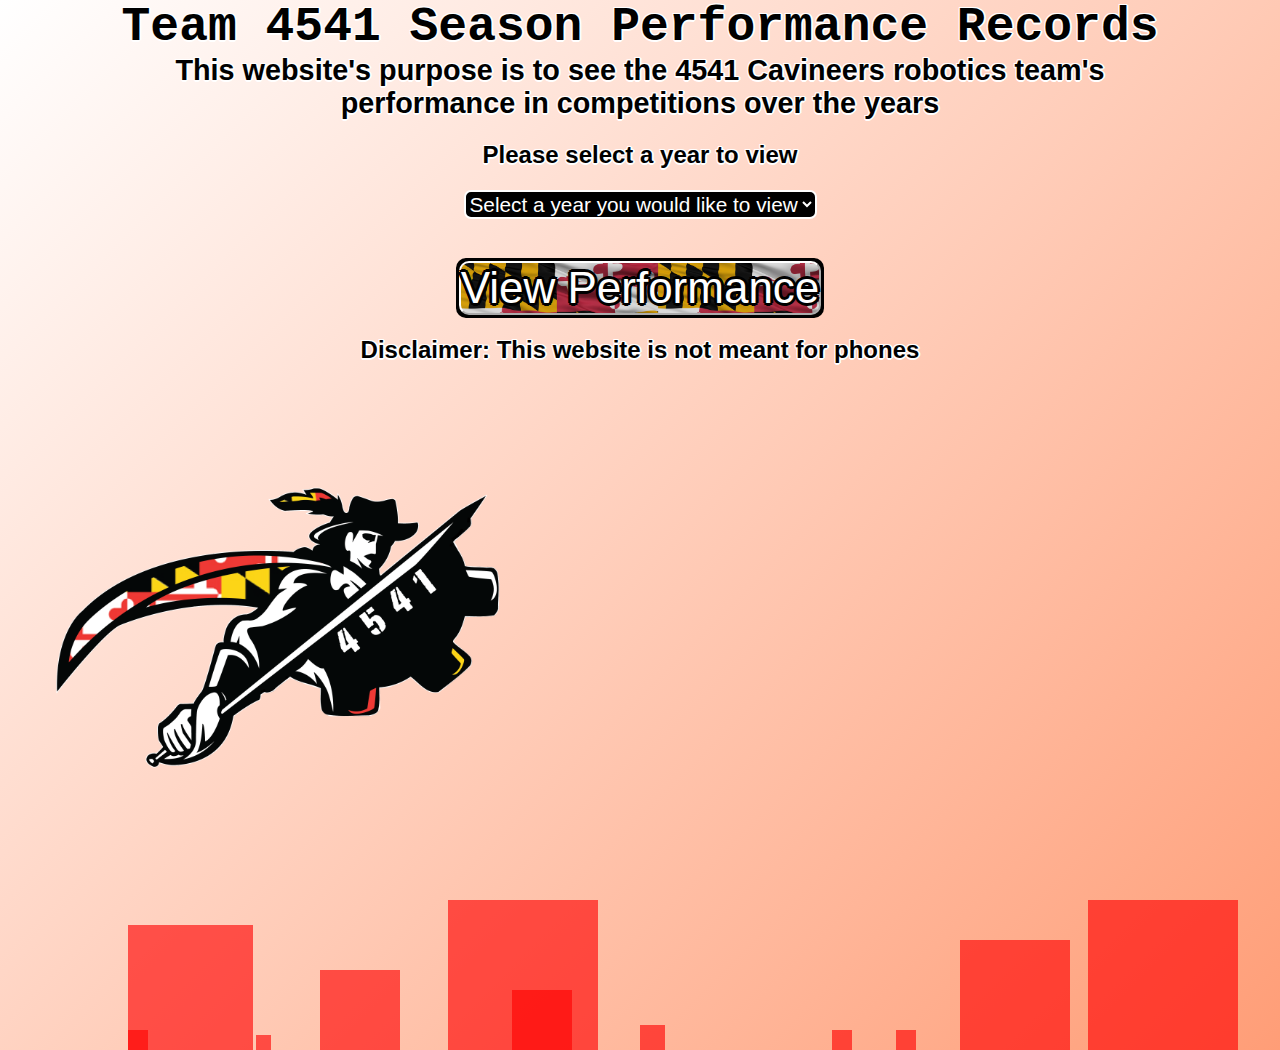
<file: index.html>
<!DOCTYPE html>
<html lang="en">

<head>
    <meta charset="UTF-8">
    <meta name="viewport" content="width=device-width, initial-scale=1.0">
    <meta http-equiv="X-UA-Compatible" content="ie=edge">
    <link rel="stylesheet" href="Css/index.css">
    <title>Team 4541 Seasons Performance</title>
</head>

<body class="bodyalign">

    <h1 id="hometitle" class="hometitle">Team 4541 Season Performance Records</h1>
    <h3 id="homedescription" class="homedescription">This website's purpose is to see the 4541 Cavineers robotics team's performance in competitions over the years</h3>
    <br>
    <h4 id="homeinstruction" class="homeinstruction">Please select a year to view</h4>
    <br>
    <select id="year">
        <option value="" data-placeholder="true">Select a year you would like to view</option>        
        <option value="2023">2023 Season</option>        
        <option value="2022">2022 Season</option>        
        <option value="2021">2021 Season</option>   
        <option value="2020">2020 Season</option>        
        <option value="2019">2019 Season</option>        
        <option value="2018">2018 Season</option>        
        <option value="2017">2017 Season</option>        
        <option value="2016">2016 Season</option>
        <option value="2015">2015 Season</option>        
        <option value="2014">2014 Season</option>
        <option value="2013">2013 Season</option>
    </select>
    <br>
    <br>
    <br>
    <script>
        function change_page() {
            let type = document.getElementById('year').value;

            const years = ["2023", "2022", "2021", "2020", "2019", "2018", "2017", "2016", "2015", "2014", "2013"];
            if (years.includes(type))
                window.location.href = `season_${type}.html`;
            else
                alert("No year chosen");
        }
    </script>
    <button id="leaveHome" class="leave " onclick="change_page()">View Performance</button>
    <br>
    <br>
    <h4 id="homeinstruction" class="homeinstruction">Disclaimer: This website is not meant for phones</h4>
    <br>
    <img src="Css/Res/CavineersBg.png" width="600" style="float:left">



    </div>
    <div class=" area ">
        <ul class="circles ">
            <li></li>
            <li></li>
            <li></li>
            <li></li>
            <li></li>
            <li></li>
            <li></li>
            <li></li>
            <li></li>
            <li></li>
            <li></li>
        </ul>
    </div>

</body>

</html>
</file>
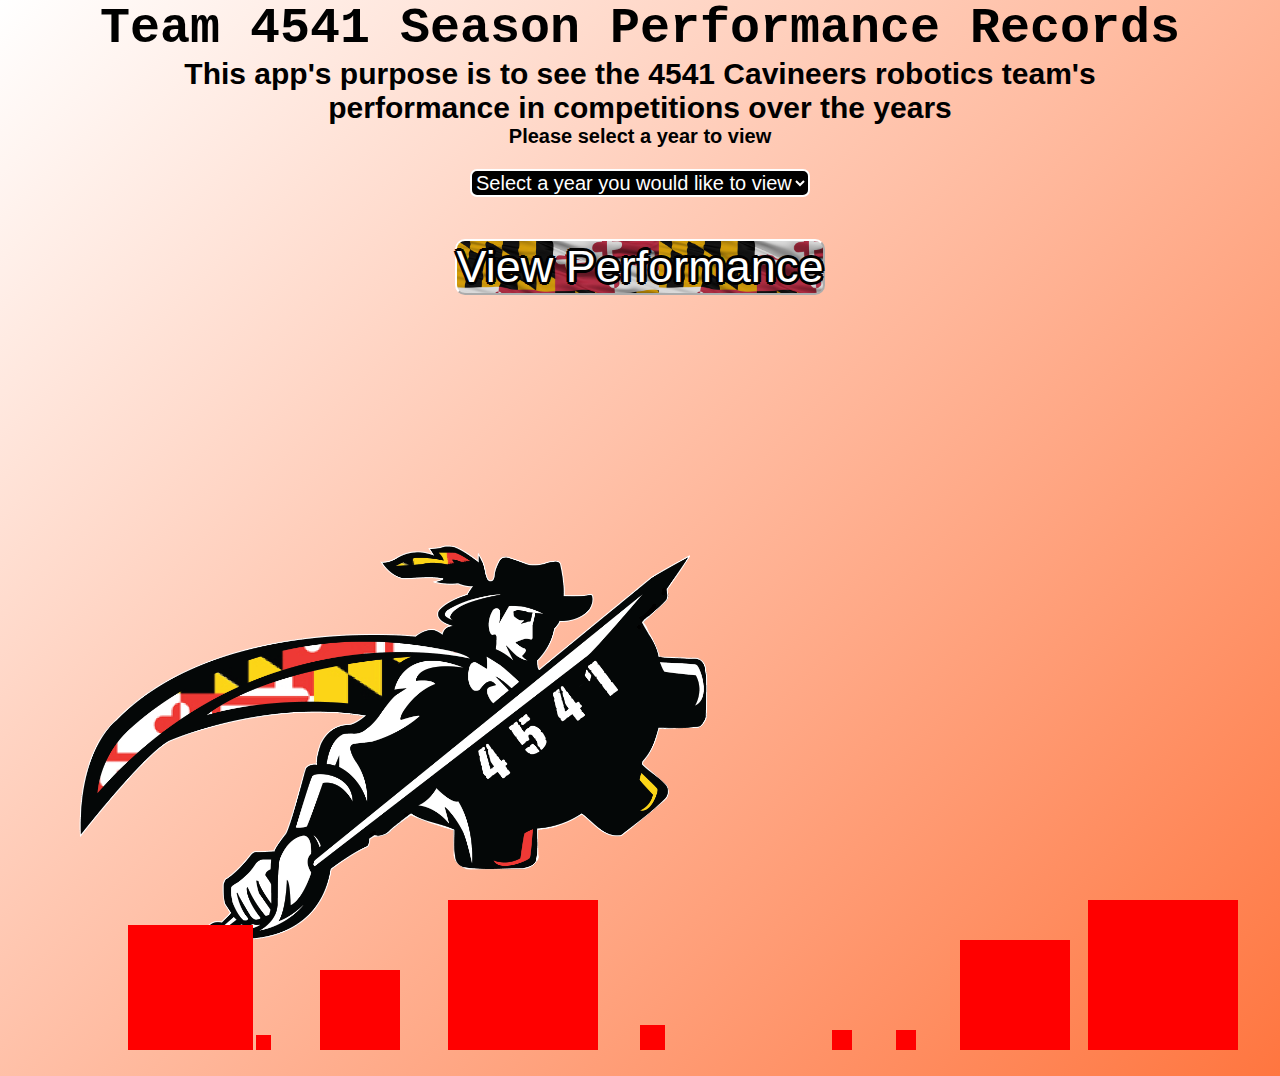
<file: home.html>
<!DOCTYPE html>
<html lang="en">

<head>
    <meta charset="UTF-8">
    <meta name="viewport" content="width=device-width, initial-scale=1.0">
    <meta http-equiv="X-UA-Compatible" content="ie=edge">
    <link rel="stylesheet" href="Css/home.css">
    <title>Team 4541 Seasons Performance</title>
</head>

<body class="bodyalign">

    <h1 id="hometitle" class="hometitle">Team 4541 Season Performance Records</h1>
    <h3 id="homedescription" class="homedescription">This app's purpose is to see the 4541 Cavineers robotics team's performance in competitions over the years</h3>
    <h4 id="homeinstruction" class="homeinstruction">Please select a year to view</h4>
    <br>
    <select id="year">
        <option value="" data-placeholder="true">Select a year you would like to view</option>        
        <option value="2023">2023 Season</option>        
        <option value="2022">2022 Season</option>        
        <option value="2021">2021 Season</option>   
        <option value="2020">2020 Season</option>        
        <option value="2019">2019 Season</option>        
        <option value="2018">2018 Season</option>        
        <option value="2017">2017 Season</option>        
        <option value="2016">2016 Season</option>
        <option value="2015">2015 Season</option>        
        <option value="2014">2014 Season</option>
        <option value="2013">2013 Season</option>
    </select>
    <br>
    <br>
    <br>
    <script>
        function change_page() {
            let type = document.getElementById('year').value;

            if (type == '2023') {
                window.location.href = "season_2023.html";
            } else if (type == '2022') {
                window.location.href = "season_2022.html";
            } else if (type == '2021') {
                window.location.href = "season_2021.html";
            } else if (type == '2020') {
                window.location.href = "season_2020.html";
            } else if (type == '2019') {
                window.location.href = "season_2019.html";
            } else if (type == '2018') {
                window.location.href = "season_2018.html";
            } else if (type == '2017') {
                window.location.href = "season_2017.html";
            } else if (type == '2016') {
                window.location.href = "season_2016.html";
            } else if (type == '2015') {
                window.location.href = "season_2015.html";
            } else if (type == '2014') {
                window.location.href = "season_2014.html";
            } else if (type == '2013') {
                window.location.href = "season_2013.html";
            } else {
                alert('No year chosen');
            }
        }
    </script>
    <button id="leaveHome" class="leave " onclick="change_page()">View Performance</button>
    <br>
    <br>
    <br>
    <br>
    <br>
    <br>
    <img src="Css/Res/CavineersBg.png" width="850" style="float:left">



    </div>
    <div class="area ">
        <ul class="circles ">
            <li></li>
            <li></li>
            <li></li>
            <li></li>
            <li></li>
            <li></li>
            <li></li>
            <li></li>
            <li></li>
            <li></li>
            <li></li>
        </ul>
    </div>

</body>

</html>
</file>
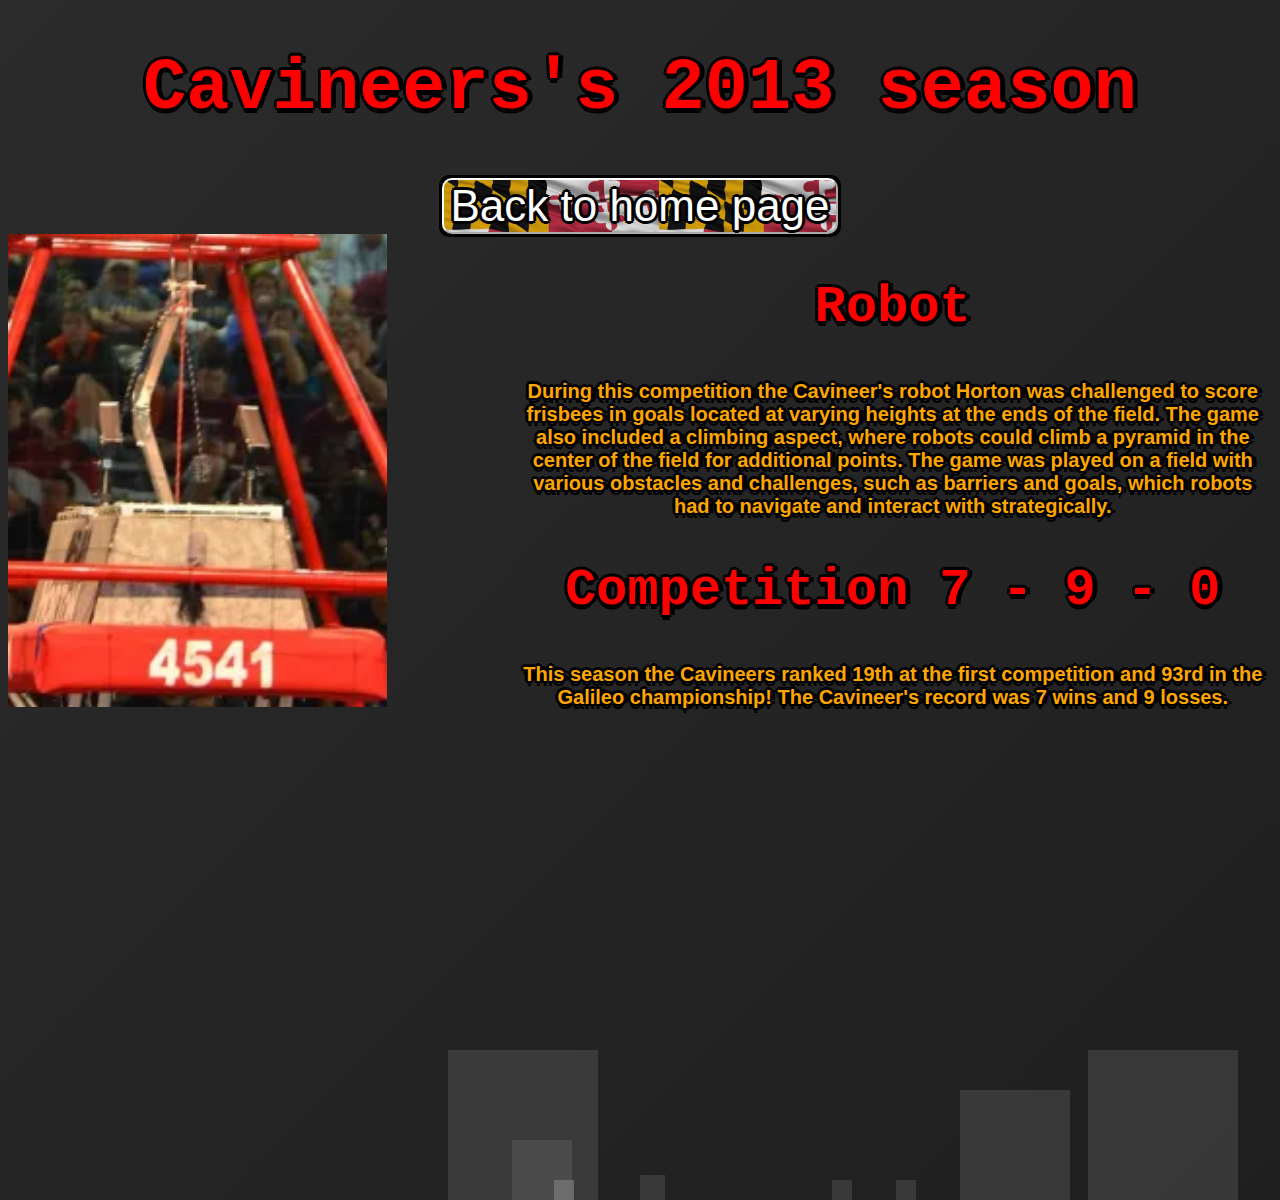
<file: season_2013.html>
<!DOCTYPE html>
<html lang="en">

<head>
    <meta charset="UTF-8">
    <meta name="viewport" content="width=device-width, initial-scale=1.0">
    <meta http-equiv="X-UA-Compatible" content="ie=edge">
    <link rel="stylesheet" href="Css/seasonpages.css">
    <title>Cavineer's 2013 season</title>
</head>

<body class="bodyalign">

    <h1 id="seasontitle" class="title">Cavineers's 2013 season</h1>
    <button id="backHome " class="leave " onclick="back_home() ">Back to home page</button>
    <br> <img src="Css/Res/Horton_2013.png" width="30%" style="float:left">
    <h2 class="robottext">Robot</h2>
    <h3 class="robotdescription">During this competition the Cavineer's robot Horton was challenged to score frisbees in goals located at varying heights at the ends of the field. The game also included a climbing aspect, where robots could climb a pyramid in the center of the field
        for additional points. The game was played on a field with various obstacles and challenges, such as barriers and goals, which robots had to navigate and interact with strategically.
    </h3>
    <h2 class="competitiontext"> Competition 7 - 9 - 0</h2>
    <h3 class="competitiondescription">This season the Cavineers ranked 19th at the first competition and 93rd in the Galileo championship! The Cavineer's record was 7 wins and 9 losses.
        <script>
            function back_home() {
                window.location.href = "index.html";
            }
        </script>
        </div>
        <div class="area ">
            <ul class="circles ">
                <li></li>
                <li></li>
                <li></li>
                <li></li>
                <li></li>
                <li></li>
                <li></li>
                <li></li>
                <li></li>
                <li></li>
                <li></li>
            </ul>
        </div>
</body>

</html>
</file>
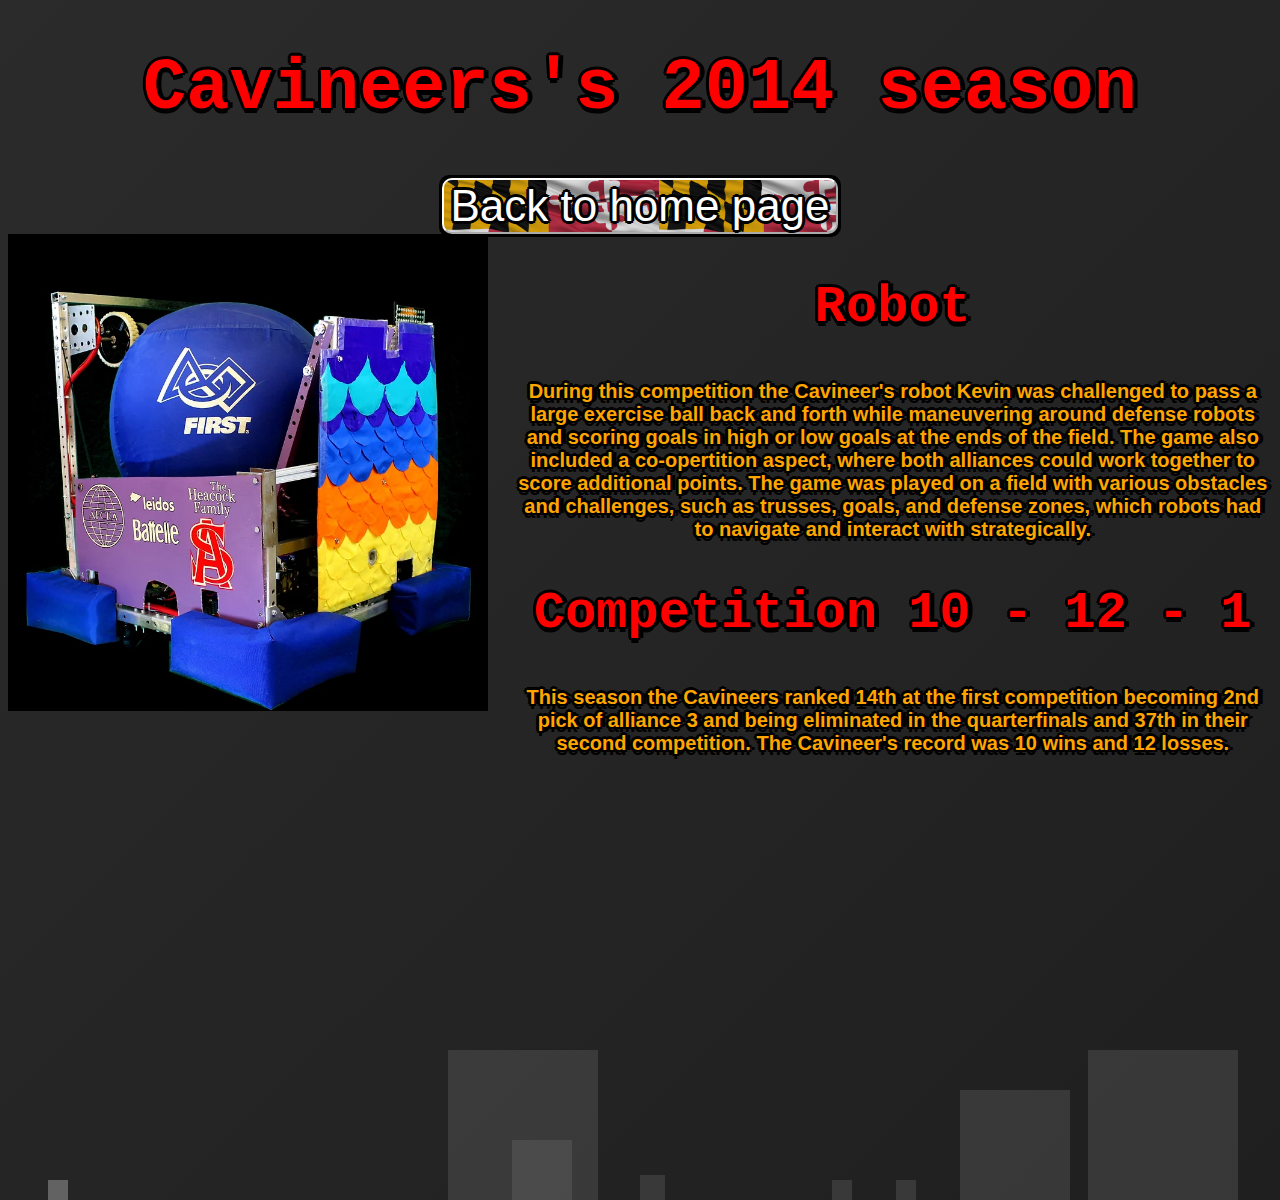
<file: season_2014.html>
<!DOCTYPE html>
<html lang="en">

<head>
    <meta charset="UTF-8">
    <meta name="viewport" content="width=device-width, initial-scale=1.0">
    <meta http-equiv="X-UA-Compatible" content="ie=edge">
    <link rel="stylesheet" href="Css/seasonpages.css">
    <title>Cavineer's 2014 season</title>
</head>

<body class="bodyalign">

    <h1 id="seasontitle" class="title">Cavineers's 2014 season</h1>
    <button id="backHome " class="leave " onclick="back_home() ">Back to home page</button>
    <br> <img src="Css/Res/Kevin_2014.png" width="38%" style="float:left">
    <h2 class="robottext">Robot</h2>
    <h3 class="robotdescription">During this competition the Cavineer's robot Kevin was challenged to pass a large exercise ball back and forth while maneuvering around defense robots and scoring goals in high or low goals at the ends of the field. The game also included a co-opertition
        aspect, where both alliances could work together to score additional points. The game was played on a field with various obstacles and challenges, such as trusses, goals, and defense zones, which robots had to navigate and interact with strategically.
    </h3>
    <h2 class="competitiontext"> Competition 10 - 12 - 1</h2>
    <h3 class="competitiondescription">This season the Cavineers ranked 14th at the first competition becoming 2nd pick of alliance 3 and being eliminated in the quarterfinals and 37th in their second competition. The Cavineer's record was 10 wins and 12 losses.
    </h3>
    <script>
        function back_home() {
            window.location.href = "index.html";
        }
    </script>
    </div>
    <div class="area ">
        <ul class="circles ">
            <li></li>
            <li></li>
            <li></li>
            <li></li>
            <li></li>
            <li></li>
            <li></li>
            <li></li>
            <li></li>
            <li></li>
            <li></li>
        </ul>
    </div>
</body>

</html>
</file>
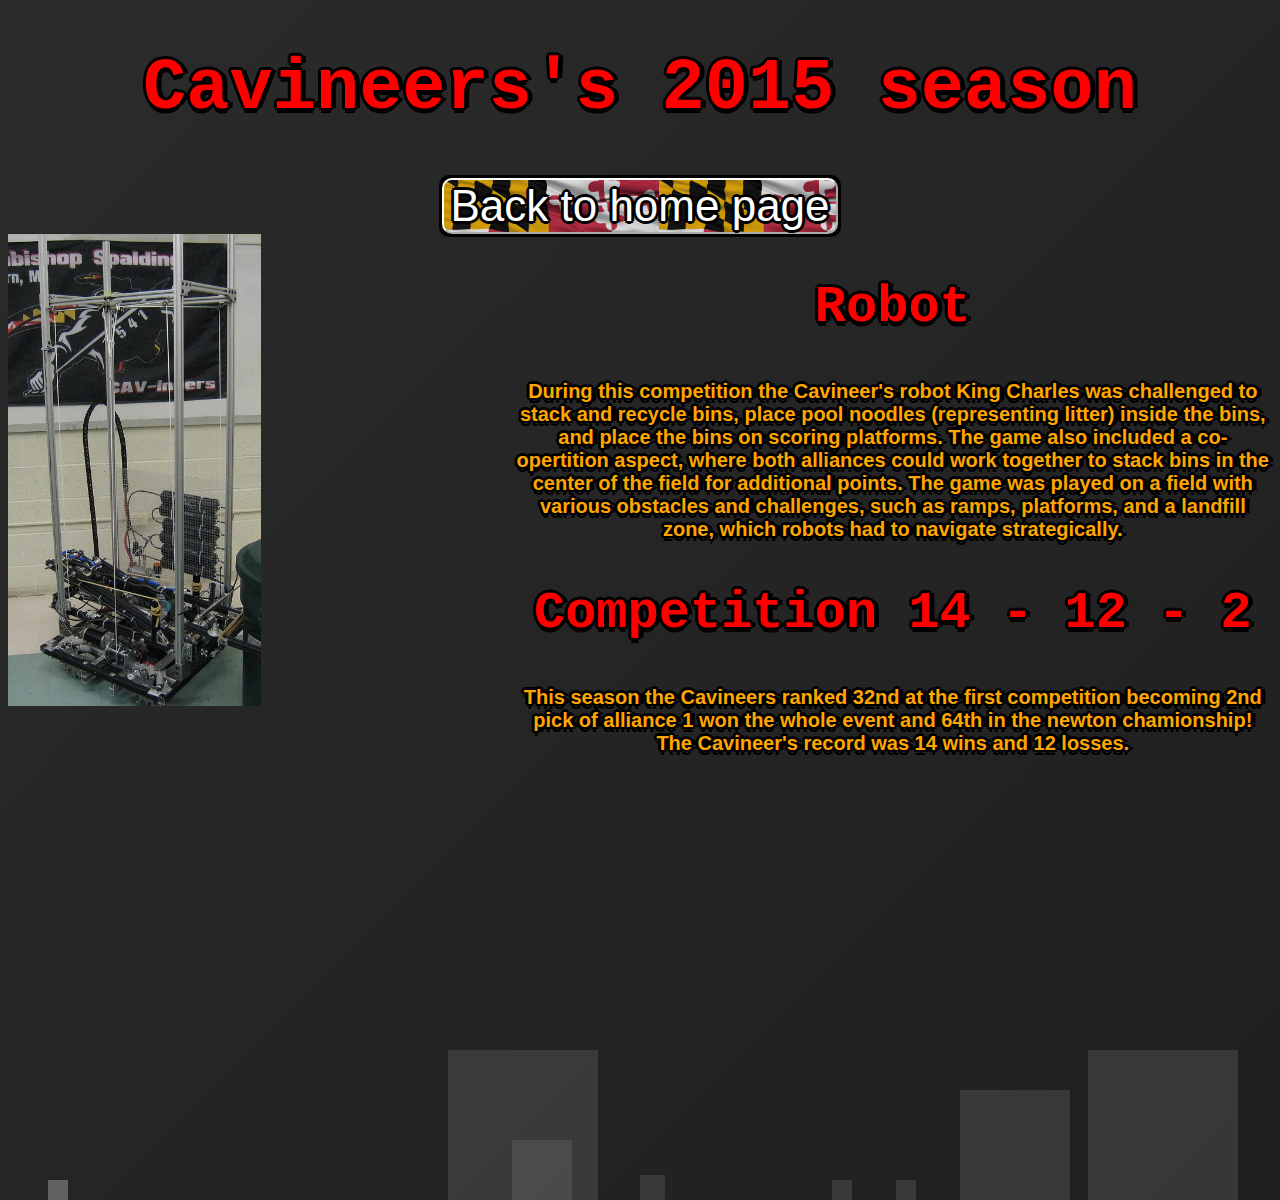
<file: season_2015.html>
<!DOCTYPE html>
<html lang="en">

<head>
    <meta charset="UTF-8">
    <meta name="viewport" content="width=device-width, initial-scale=1.0">
    <meta http-equiv="X-UA-Compatible" content="ie=edge">
    <link rel="stylesheet" href="Css/seasonpages.css">
    <title>Cavineer's 2015 season</title>
</head>

<body class="bodyalign">

    <h1 id="seasontitle" class="title">Cavineers's 2015 season</h1>
    <button id="backHome " class="leave " onclick="back_home() ">Back to home page</button>
    <br> <img src="Css/Res/King_Charles_2015.png" width="20%" style="float:left">
    <h2 class="robottext">Robot</h2>
    <h3 class="robotdescription">During this competition the Cavineer's robot King Charles was challenged to stack and recycle bins, place pool noodles (representing litter) inside the bins, and place the bins on scoring platforms. The game also included a co-opertition aspect, where
        both alliances could work together to stack bins in the center of the field for additional points. The game was played on a field with various obstacles and challenges, such as ramps, platforms, and a landfill zone, which robots had to navigate
        strategically.
    </h3>
    <h2 class="competitiontext"> Competition 14 - 12 - 2</h2>
    <h3 class="competitiondescription">This season the Cavineers ranked 32nd at the first competition becoming 2nd pick of alliance 1 won the whole event and 64th in the newton chamionship! The Cavineer's record was 14 wins and 12 losses.
    </h3>
    <script>
        function back_home() {
            window.location.href = "index.html";
        }
    </script>
    </div>
    <div class="area ">
        <ul class="circles ">
            <li></li>
            <li></li>
            <li></li>
            <li></li>
            <li></li>
            <li></li>
            <li></li>
            <li></li>
            <li></li>
            <li></li>
            <li></li>
        </ul>
    </div>
</body>

</html>
</file>
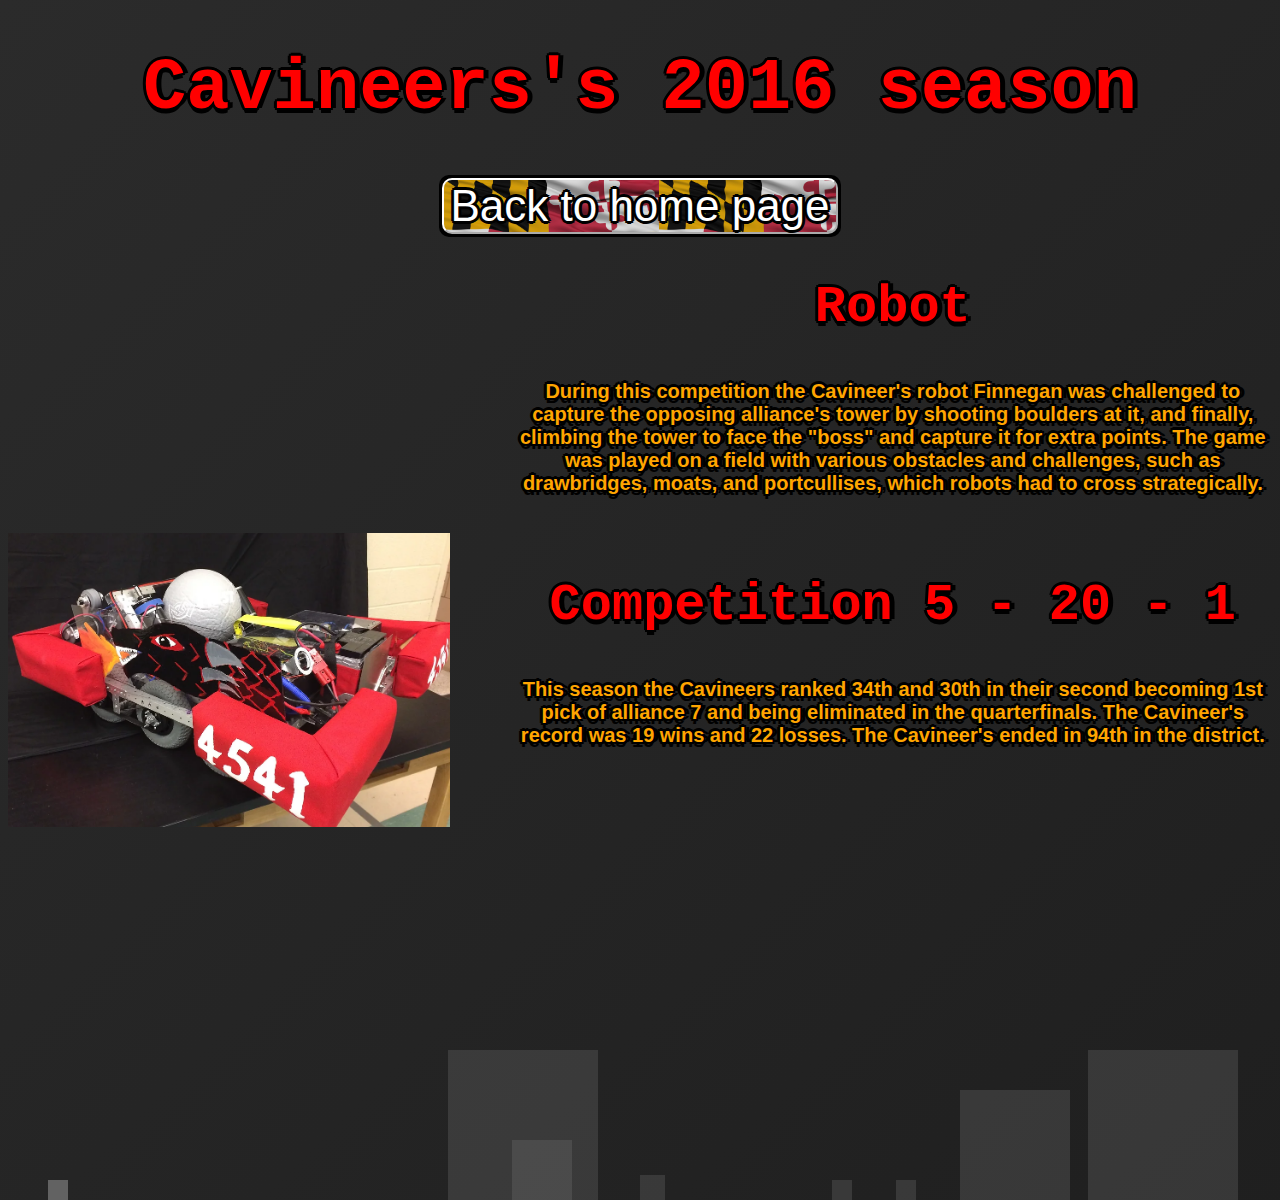
<file: season_2016.html>
<!DOCTYPE html>
<html lang="en">

<head>
    <meta charset="UTF-8">
    <meta name="viewport" content="width=device-width, initial-scale=1.0">
    <meta http-equiv="X-UA-Compatible" content="ie=edge">
    <link rel="stylesheet" href="Css/seasonpages.css">
    <title>Cavineer's 2016 season</title>
</head>

<body class="bodyalign">

    <h1 id="seasontitle" class="title">Cavineers's 2016 season</h1>
    <button id="backHome " class="leave " onclick="back_home() ">Back to home page</button>

    <h2 class="robottext">Robot</h2>
    <h3 class="robotdescription">During this competition the Cavineer's robot Finnegan was challenged to capture the opposing alliance's tower by shooting boulders at it, and finally, climbing the tower to face the "boss" and capture it for extra points. The game was played on a
        field with various obstacles and challenges, such as drawbridges, moats, and portcullises, which robots had to cross strategically.
    </h3>
    <br> <img src="Css/Res/Finnegan_2016.png" width="35%" style="float:left">
    <h2 class="competitiontext"> Competition 5 - 20 - 1</h2>
    <h3 class="competitiondescription">This season the Cavineers ranked 34th and 30th in their second becoming 1st pick of alliance 7 and being eliminated in the quarterfinals. The Cavineer's record was 19 wins and 22 losses. The Cavineer's ended in 94th in the district.
    </h3>
    <script>
        function back_home() {
            window.location.href = "index.html";
        }
    </script>
    </div>
    <div class="area ">
        <ul class="circles ">
            <li></li>
            <li></li>
            <li></li>
            <li></li>
            <li></li>
            <li></li>
            <li></li>
            <li></li>
            <li></li>
            <li></li>
            <li></li>
        </ul>
    </div>
</body>

</html>
</file>
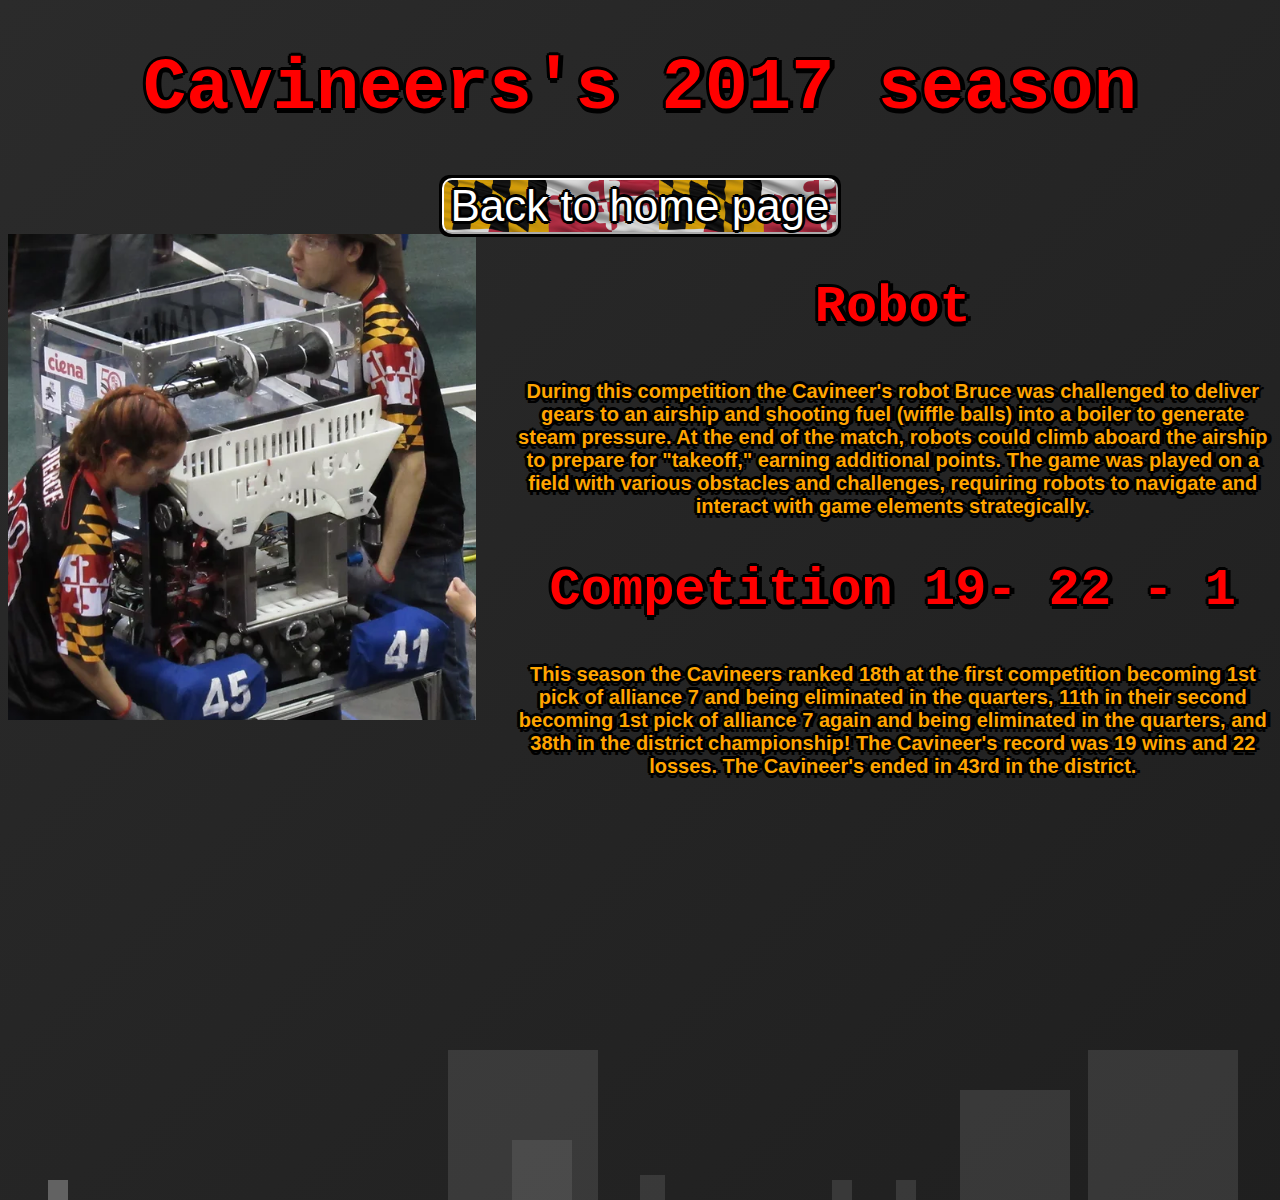
<file: season_2017.html>
<!DOCTYPE html>
<html lang="en">

<head>
    <meta charset="UTF-8">
    <meta name="viewport" content="width=device-width, initial-scale=1.0">
    <meta http-equiv="X-UA-Compatible" content="ie=edge">
    <link rel="stylesheet" href="Css/seasonpages.css">
    <title>Cavineer's 2017 season</title>
</head>

<body class="bodyalign">

    <h1 id="seasontitle" class="title">Cavineers's 2017 season</h1>
    <button id="backHome " class="leave " onclick="back_home() ">Back to home page</button>
    <br> <img src="Css/Res/Bruce_2017.png" width="37%" style="float:left">
    <h2 class="robottext">Robot</h2>
    <h3 class="robotdescription">During this competition the Cavineer's robot Bruce was challenged to deliver gears to an airship and shooting fuel (wiffle balls) into a boiler to generate steam pressure. At the end of the match, robots could climb aboard the airship to prepare for
        "takeoff," earning additional points. The game was played on a field with various obstacles and challenges, requiring robots to navigate and interact with game elements strategically.
    </h3>
    <h2 class="competitiontext"> Competition 19- 22 - 1</h2>
    <h3 class="competitiondescription">This season the Cavineers ranked 18th at the first competition becoming 1st pick of alliance 7 and being eliminated in the quarters, 11th in their second becoming 1st pick of alliance 7 again and being eliminated in the quarters, and 38th in the district
        championship! The Cavineer's record was 19 wins and 22 losses. The Cavineer's ended in 43rd in the district.
    </h3>
    <script>
        function back_home() {
            window.location.href = "index.html";
        }
    </script>
    </div>
    <div class="area ">
        <ul class="circles ">
            <li></li>
            <li></li>
            <li></li>
            <li></li>
            <li></li>
            <li></li>
            <li></li>
            <li></li>
            <li></li>
            <li></li>
            <li></li>
        </ul>
    </div>
</body>

</html>
</file>
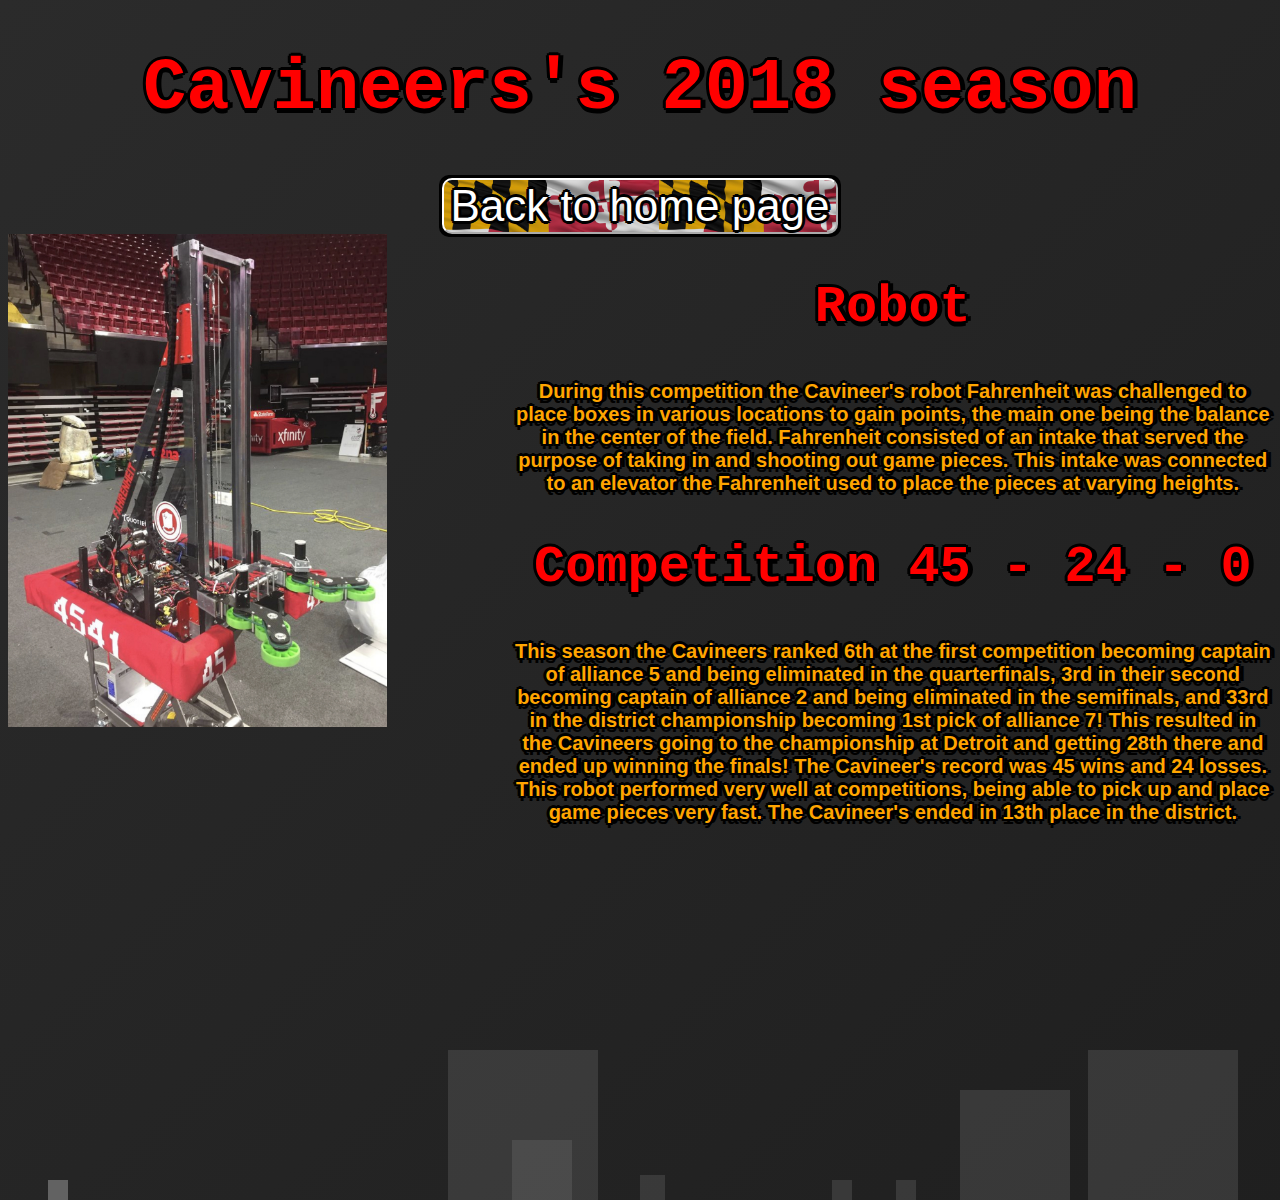
<file: season_2018.html>
<!DOCTYPE html>
<html lang="en">

<head>
    <meta charset="UTF-8">
    <meta name="viewport" content="width=device-width, initial-scale=1.0">
    <meta http-equiv="X-UA-Compatible" content="ie=edge">
    <link rel="stylesheet" href="Css/seasonpages.css">
    <title>Cavineer's 2018 season</title>
</head>

<body class="bodyalign">

    <h1 id="seasontitle" class="title">Cavineers's 2018 season</h1>
    <button id="backHome " class="leave " onclick="back_home() ">Back to home page</button>
    <br> <img src="Css/Res/Fahrenheit_2018.png" width="30%" style="float:left">
    <h2 class="robottext">Robot</h2>
    <h3 class="robotdescription">During this competition the Cavineer's robot Fahrenheit was challenged to place boxes in various locations to gain points, the main one being the balance in the center of the field. Fahrenheit consisted of an intake that served the purpose of taking
        in and shooting out game pieces. This intake was connected to an elevator the Fahrenheit used to place the pieces at varying heights.
    </h3>
    <h2 class="competitiontext"> Competition 45 - 24 - 0</h2>
    <h3 class="competitiondescription">This season the Cavineers ranked 6th at the first competition becoming captain of alliance 5 and being eliminated in the quarterfinals, 3rd in their second becoming captain of alliance 2 and being eliminated in the semifinals, and 33rd in the district
        championship becoming 1st pick of alliance 7! This resulted in the Cavineers going to the championship at Detroit and getting 28th there and ended up winning the finals! The Cavineer's record was 45 wins and 24 losses. This robot performed very
        well at competitions, being able to pick up and place game pieces very fast. The Cavineer's ended in 13th place in the district.
    </h3>
    <script>
        function back_home() {
            window.location.href = "index.html";
        }
    </script>
    </div>
    <div class="area ">
        <ul class="circles ">
            <li></li>
            <li></li>
            <li></li>
            <li></li>
            <li></li>
            <li></li>
            <li></li>
            <li></li>
            <li></li>
            <li></li>
            <li></li>
        </ul>
    </div>
</body>

</html>
</file>
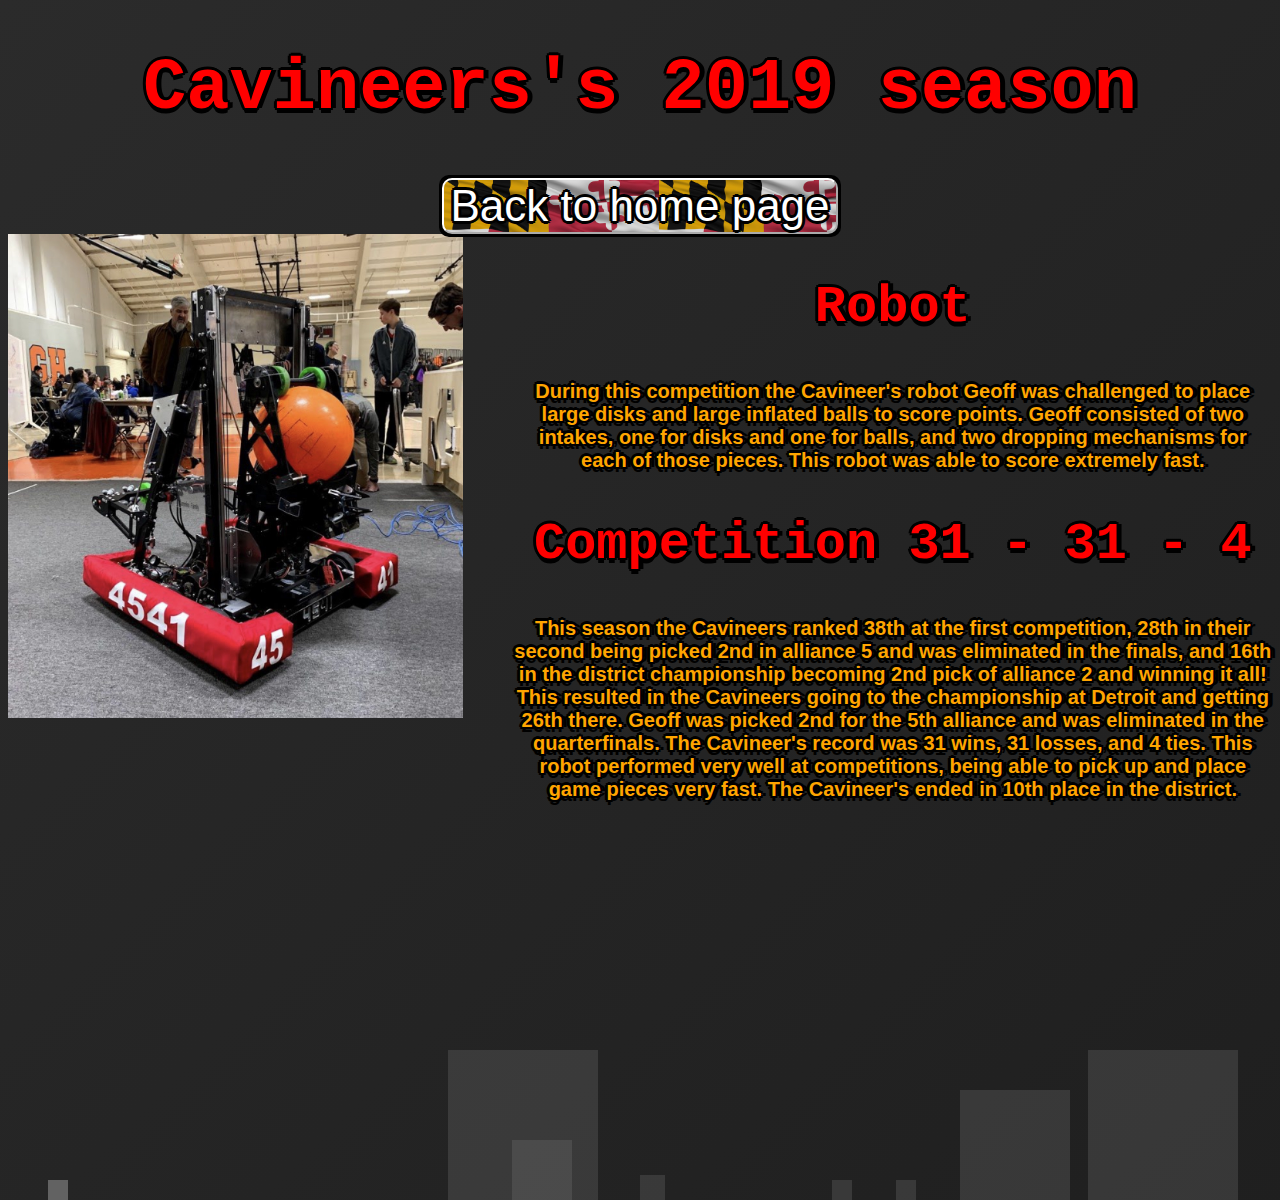
<file: season_2019.html>
<!DOCTYPE html>
<html lang="en">

<head>
    <meta charset="UTF-8">
    <meta name="viewport" content="width=device-width, initial-scale=1.0">
    <meta http-equiv="X-UA-Compatible" content="ie=edge">
    <link rel="stylesheet" href="Css/seasonpages.css">
    <title>Cavineer's 2019 season</title>
</head>

<body class="bodyalign">

    <h1 id="seasontitle" class="title">Cavineers's 2019 season</h1>
    <button id="backHome " class="leave " onclick="back_home() ">Back to home page</button>
    <br> <img src="Css/Res/Geoff_2019.png" width="36%" style="float:left">
    <h2 class="robottext">Robot</h2>
    <h3 class="robotdescription">During this competition the Cavineer's robot Geoff was challenged to place large disks and large inflated balls to score points. Geoff consisted of two intakes, one for disks and one for balls, and two dropping mechanisms for each of those pieces.
        This robot was able to score extremely fast.
    </h3>
    <h2 class="competitiontext"> Competition 31 - 31 - 4</h2>
    <h3 class="competitiondescription">This season the Cavineers ranked 38th at the first competition, 28th in their second being picked 2nd in alliance 5 and was eliminated in the finals, and 16th in the district championship becoming 2nd pick of alliance 2 and winning it all! This resulted
        in the Cavineers going to the championship at Detroit and getting 26th there. Geoff was picked 2nd for the 5th alliance and was eliminated in the quarterfinals. The Cavineer's record was 31 wins, 31 losses, and 4 ties. This robot performed very
        well at competitions, being able to pick up and place game pieces very fast. The Cavineer's ended in 10th place in the district.
    </h3>
    <script>
        function back_home() {
            window.location.href = "index.html";
        }
    </script>
    </div>
    <div class="area ">
        <ul class="circles ">
            <li></li>
            <li></li>
            <li></li>
            <li></li>
            <li></li>
            <li></li>
            <li></li>
            <li></li>
            <li></li>
            <li></li>
            <li></li>
        </ul>
    </div>
</body>

</html>
</file>
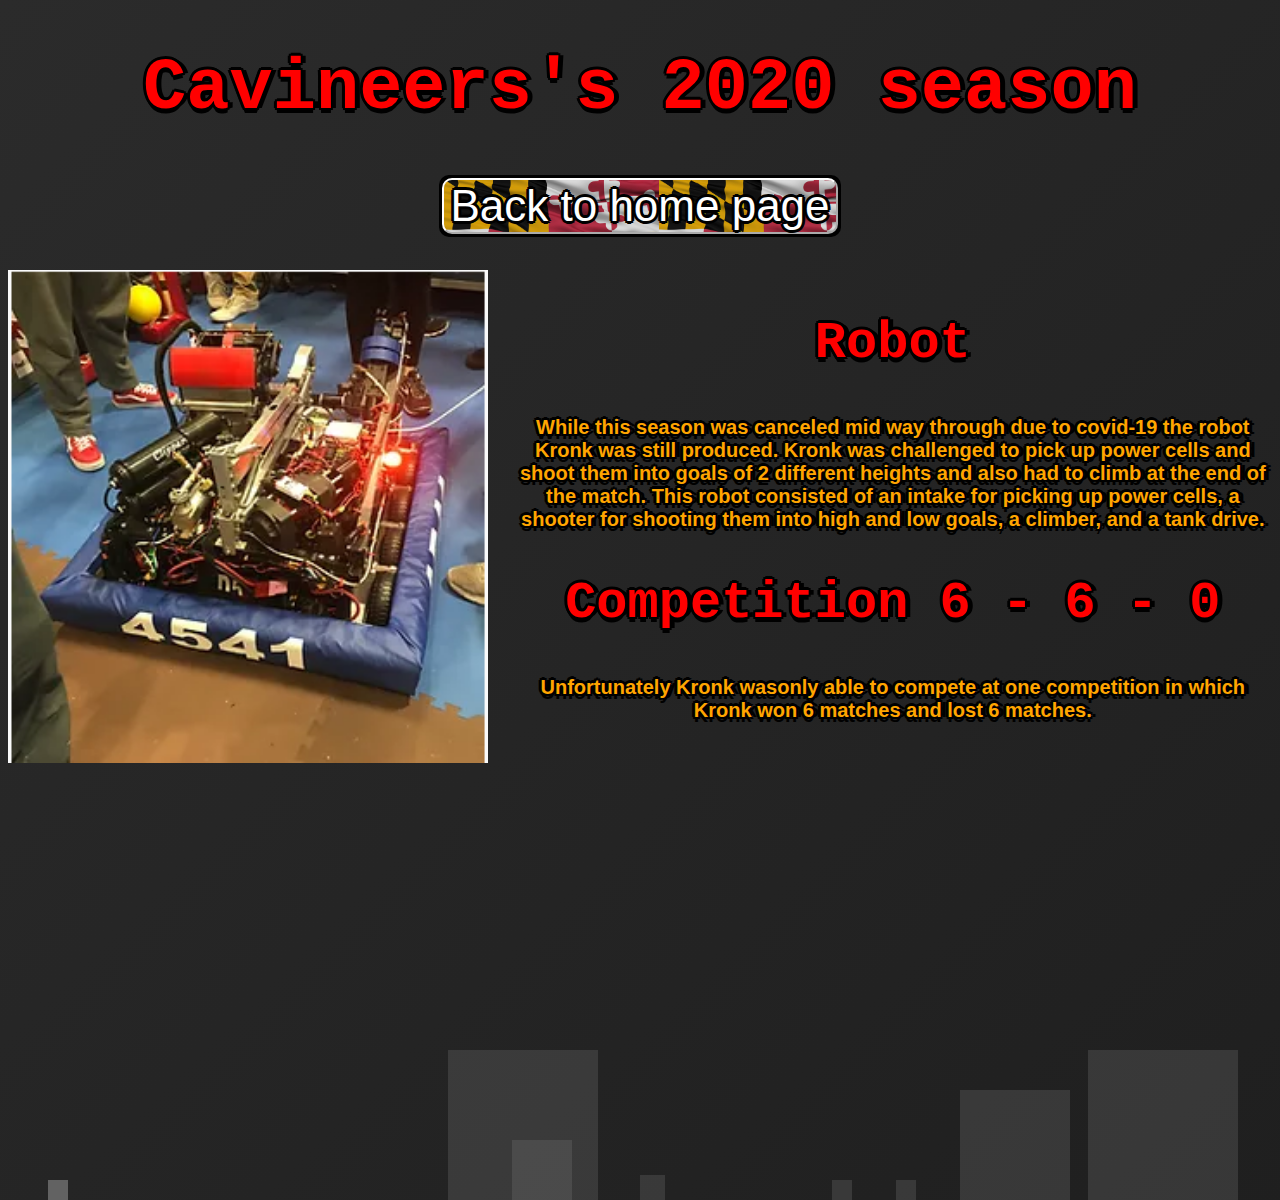
<file: season_2020.html>
<!DOCTYPE html>
<html lang="en">

<head>
    <meta charset="UTF-8">
    <meta name="viewport" content="width=device-width, initial-scale=1.0">
    <meta http-equiv="X-UA-Compatible" content="ie=edge">
    <link rel="stylesheet" href="Css/seasonpages.css">
    <title>Cavineer's 2020 season</title>
</head>

<body class="bodyalign">

    <h1 id="seasontitle" class="title">Cavineers's 2020 season</h1>
    <button id="backHome " class="leave " onclick="back_home() ">Back to home page</button>
    <br>
    <br>
    <br> <img src="Css/Res/Kronk_2020.png" width="38%" style="float:left">
    <h2 class="robottext">Robot</h2>
    <h3 class="robotdescription">While this season was canceled mid way through due to covid-19 the robot Kronk was still produced. Kronk was challenged to pick up power cells and shoot them into goals of 2 different heights and also had to climb at the end of the match. This robot
        consisted of an intake for picking up power cells, a shooter for shooting them into high and low goals, a climber, and a tank drive.
    </h3>
    <h2 class="competitiontext"> Competition 6 - 6 - 0</h2>
    <h3 class="competitiondescription">Unfortunately Kronk wasonly able to compete at one competition in which Kronk won 6 matches and lost 6 matches.
    </h3>
    <script>
        function back_home() {
            window.location.href = "index.html";
        }
    </script>
    </div>
    <div class="area ">
        <ul class="circles ">
            <li></li>
            <li></li>
            <li></li>
            <li></li>
            <li></li>
            <li></li>
            <li></li>
            <li></li>
            <li></li>
            <li></li>
            <li></li>
        </ul>
    </div>
</body>

</html>
</file>
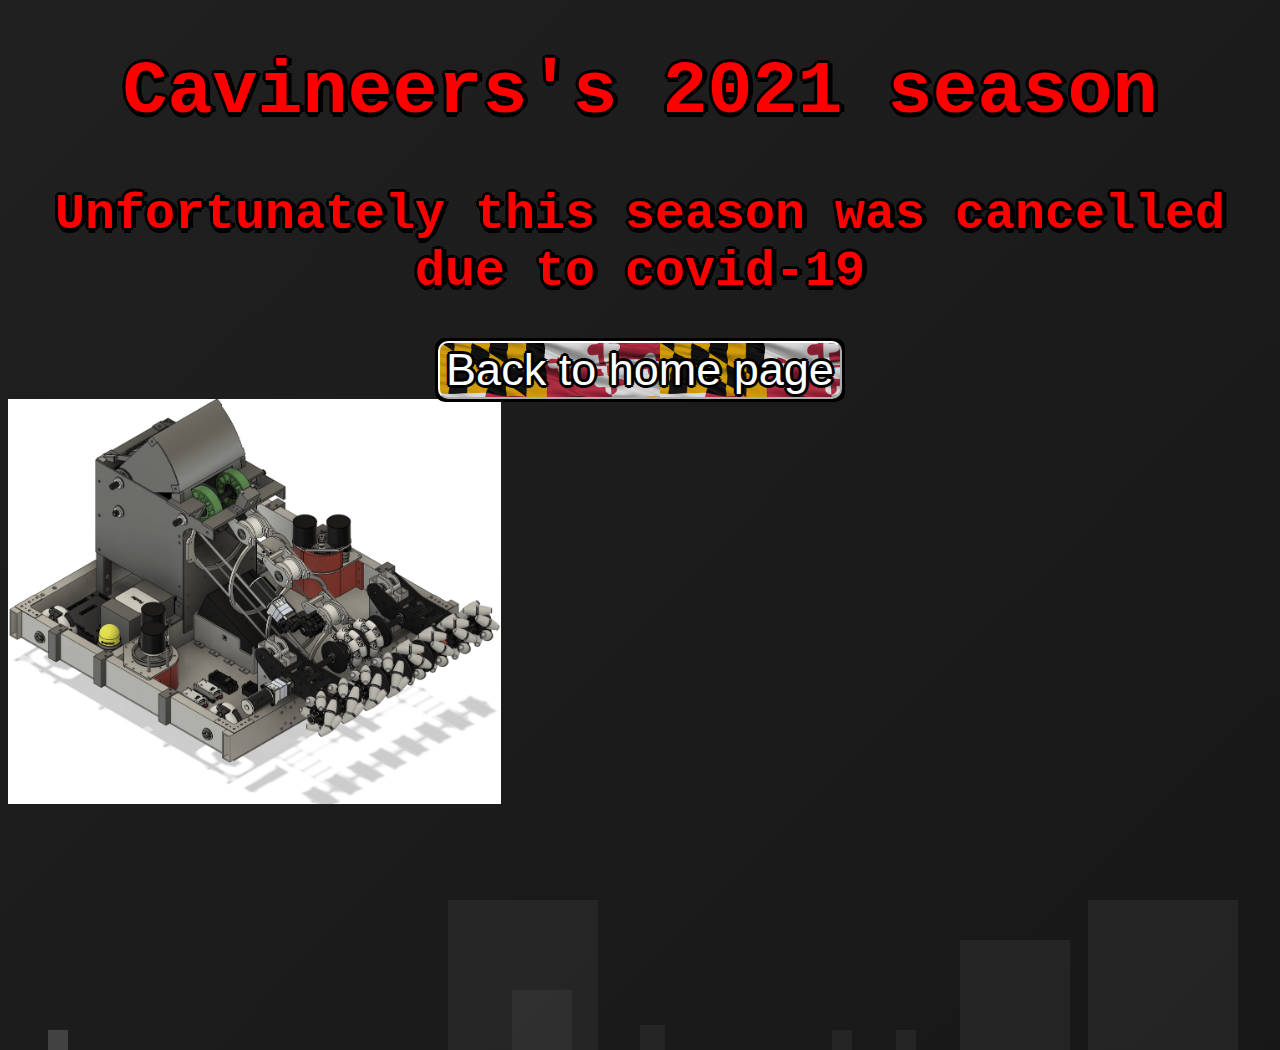
<file: season_2021.html>
<!DOCTYPE html>
<html lang="en">

<head>
    <meta charset="UTF-8">
    <meta name="viewport" content="width=device-width, initial-scale=1.0">
    <meta http-equiv="X-UA-Compatible" content="ie=edge">
    <link rel="stylesheet" href="Css/2021_season.css">
    <title>Cavineer's 2021 season</title>
</head>

<body class="bodyalign">

    <h1 id="seasontitle" class="title">Cavineers's 2021 season</h1>
    <h2 class="desc">Unfortunately this season was cancelled due to covid-19</h2>
    <button id="backHome " class="leave " onclick="back_home() ">Back to home page</button>
    <br> <img src="Css/Res/Mig_2021.png" width="39%" style="float:left">
    <script>
        function back_home() {
            window.location.href = "index.html";
        }
    </script>
    </div>
    <div class="area ">
        <ul class="circles ">
            <li></li>
            <li></li>
            <li></li>
            <li></li>
            <li></li>
            <li></li>
            <li></li>
            <li></li>
            <li></li>
            <li></li>
            <li></li>
        </ul>
    </div>
</body>

</html>
</file>
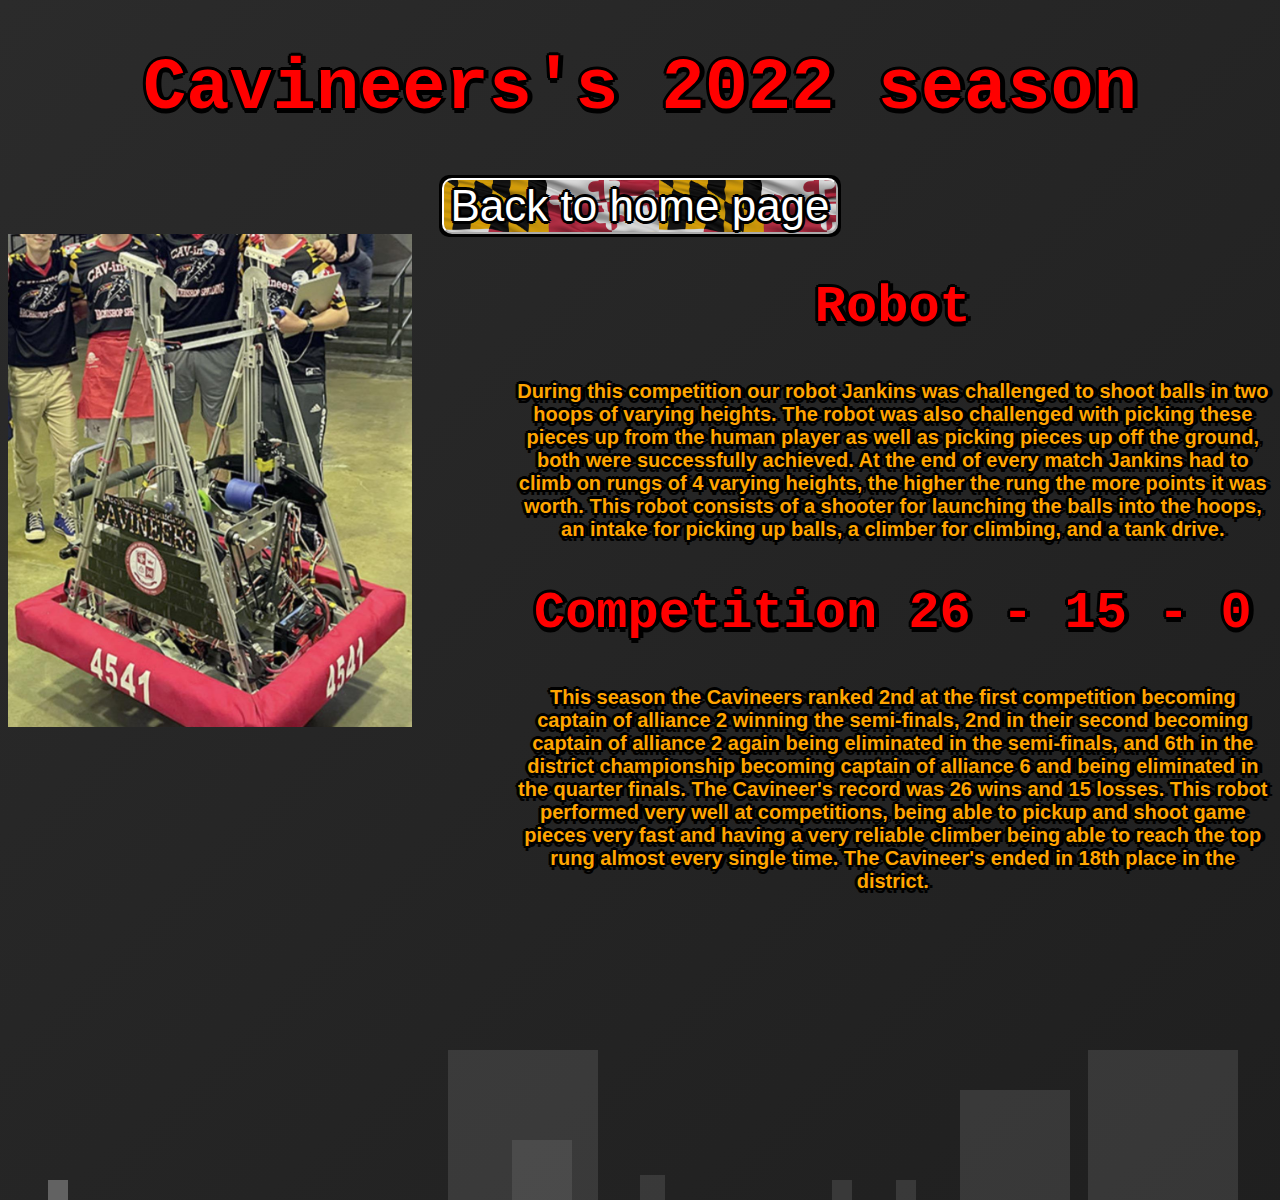
<file: season_2022.html>
<!DOCTYPE html>
<html lang="en">

<head>
    <meta charset="UTF-8">
    <meta name="viewport" content="width=device-width, initial-scale=1.0">
    <meta http-equiv="X-UA-Compatible" content="ie=edge">
    <link rel="stylesheet" href="Css/seasonpages.css">
    <title>Cavineer's 2022 season</title>
</head>

<body class="bodyalign">

    <h1 id="seasontitle" class="title">Cavineers's 2022 season</h1>
    <button id="backHome " class="leave " onclick="back_home() ">Back to home page</button>
    <br> <img src="Css/Res/Jankins_2022.png" width="32%" style="float:left">
    <h2 class="robottext">Robot</h2>
    <h3 class="robotdescription">During this competition our robot Jankins was challenged to shoot balls in two hoops of varying heights. The robot was also challenged with picking these pieces up from the human player as well as picking pieces up off the ground, both were successfully
        achieved. At the end of every match Jankins had to climb on rungs of 4 varying heights, the higher the rung the more points it was worth. This robot consists of a shooter for launching the balls into the hoops, an intake for picking up balls,
        a climber for climbing, and a tank drive.
    </h3>
    <h2 class="competitiontext"> Competition 26 - 15 - 0</h2>
    <h3 class="competitiondescription">This season the Cavineers ranked 2nd at the first competition becoming captain of alliance 2 winning the semi-finals, 2nd in their second becoming captain of alliance 2 again being eliminated in the semi-finals, and 6th in the district championship
        becoming captain of alliance 6 and being eliminated in the quarter finals. The Cavineer's record was 26 wins and 15 losses. This robot performed very well at competitions, being able to pickup and shoot game pieces very fast and having a very
        reliable climber being able to reach the top rung almost every single time. The Cavineer's ended in 18th place in the district.
    </h3>
    <script>
        function back_home() {
            window.location.href = "index.html";
        }
    </script>
    </div>
    <div class="area ">
        <ul class="circles ">
            <li></li>
            <li></li>
            <li></li>
            <li></li>
            <li></li>
            <li></li>
            <li></li>
            <li></li>
            <li></li>
            <li></li>
            <li></li>
        </ul>
    </div>
</body>

</html>
</file>
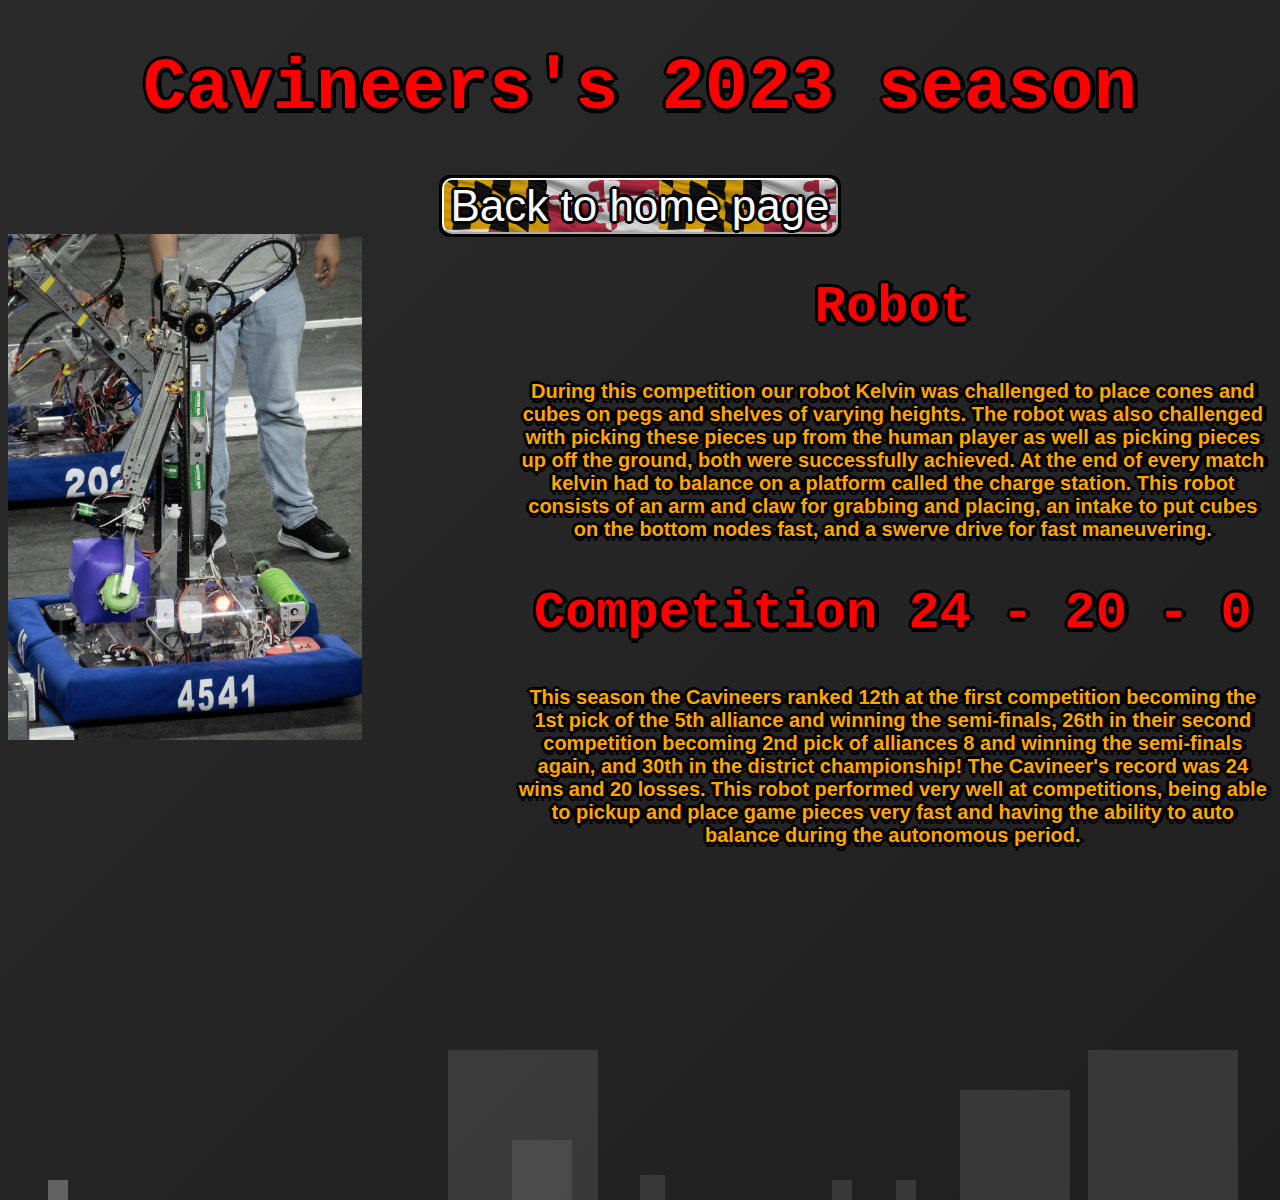
<file: season_2023.html>
<!DOCTYPE html>
<html lang="en">

<head>
    <meta charset="UTF-8">
    <meta name="viewport" content="width=device-width, initial-scale=1.0">
    <meta http-equiv="X-UA-Compatible" content="ie=edge">
    <link rel="stylesheet" href="Css/seasonpages.css">
    <title>Cavineer's 2023 season</title>
</head>

<body class="bodyalign">

    <h1 id="seasontitle" class="title">Cavineers's 2023 season</h1>
    <button id="backHome " class="leave " onclick="back_home() ">Back to home page</button>
    <br> <img src="Css/Res/Kelvin_2023.png" width="28%" style="float:left">
    <h2 class="robottext">Robot</h2>
    <h3 class="robotdescription">During this competition our robot Kelvin was challenged to place cones and cubes on pegs and shelves of varying heights. The robot was also challenged with picking these pieces up from the human player as well as picking pieces up off the ground,
        both were successfully achieved. At the end of every match kelvin had to balance on a platform called the charge station. This robot consists of an arm and claw for grabbing and placing, an intake to put cubes on the bottom nodes fast, and a swerve
        drive for fast maneuvering.
    </h3>
    <h2 class="competitiontext">Competition 24 - 20 - 0</h2>
    <h3 class="competitiondescription">This season the Cavineers ranked 12th at the first competition becoming the 1st pick of the 5th alliance and winning the semi-finals, 26th in their second competition becoming 2nd pick of alliances 8 and winning the semi-finals again, and 30th in
        the district championship! The Cavineer's record was 24 wins and 20 losses. This robot performed very well at competitions, being able to pickup and place game pieces very fast and having the ability to auto balance during the autonomous period.
    </h3>
    <script>
        function back_home() {
            window.location.href = "index.html";
        }
    </script>

    </div>
    <div class="area ">
        <ul class="circles ">
            <li></li>
            <li></li>
            <li></li>
            <li></li>
            <li></li>
            <li></li>
            <li></li>
            <li></li>
            <li></li>
            <li></li>
            <li></li>
        </ul>
    </div>

</body>

</html>
</file>
<file: Css/index.css>
@import url('https://fonts.googleapis.com/css?family=Exo:400,700');
* {
    margin: 0%;
    padding: 0%;
}

body {
    color: rgb(0, 0, 0);
    background-color: black;
    font-family: 'Exo', sans-serif;
    background: linear-gradient(-45deg, #000000, #ff4800, #ffffff);
    background-size: 400% 400%;
    animation: gradient 15s ease infinite;
    height: 100vh;
}

.hometitle {
    font-size: 300%;
    color: black;
    font-family: 'Courier New';
    text-shadow: 2px 0 rgb(255, 255, 255), -1px 0 rgb(245, 245, 245), 0 2px rgb(255, 255, 255), 0 -1px rgb(255, 255, 255), 1px 1px rgb(255, 255, 255), -1px -1px rgb(255, 255, 255), 1px -1px rgb(255, 255, 255), -1px 1px rgb(255, 255, 255);
}

.homedescription {
    font-size: 180%;
    color: black;
    font-family: 'Arial';
    padding-left: 10%;
    padding-right: 10%;
    text-shadow: 2px 0 rgb(255, 255, 255), -1px 0 rgb(245, 245, 245), 0 2px rgb(255, 255, 255), 0 -1px rgb(255, 255, 255), 1px 1px rgb(255, 255, 255), -1px -1px rgb(255, 255, 255), 1px -1px rgb(255, 255, 255), -1px 1px rgb(255, 255, 255);
}

.homeinstruction {
    font-size: 150%;
    color: black;
    font-family: 'Arial';
    padding-left: 10%;
    padding-right: 10%;
    text-shadow: 2px 0 rgb(255, 255, 255), -1px 0 rgb(245, 245, 245), 0 2px rgb(255, 255, 255), 0 -1px rgb(255, 255, 255), 1px 1px rgb(255, 255, 255), -1px -1px rgb(255, 255, 255), 1px -1px rgb(255, 255, 255), -1px 1px rgb(255, 255, 255);
}

select {
    color: white;
    font-size: 130%;
    border-radius: 7px;
    border-width: 2px;
    border-color: white;
    cursor: pointer;
    background-color: black;
}

.leave {
    font-size: 275%;
    background-image: url("Res/MarylandFlag.jpg");
    color: white;
    border-radius: 10px;
    border-width: 2px;
    border-color: white;
    cursor: pointer;
    background-size: 55%;
    text-shadow: 3px 0 black, -3px 0 black, 0 3px black, 0 -3px black, 2px 2px black, -2px -2px black, 2px -2px black, -2px 2px black;
    animation: gradient 25s ease infinite;
    box-shadow: 3px 0 black, -3px 0 black, 0 3px black, 0 -3px black, 3px 3px black, -3px -3px black, 3px -3px black, -3px 3px black;
}

.context {
    width: 100%;
    position: absolute;
    top: 50vh;
}

.context h1 {
    text-align: center;
    color: #fff;
    font-size: 305.555%;
}

.circles li {
    position: absolute;
    display: block;
    list-style: none;
    width: 122.222%;
    height: 122.222%;
    background: rgba(255, 0, 0, 0.623);
    animation: animate 25s linear infinite;
    bottom: -150px;
}

.circles li:nth-child(1) {
    left: 25%;
    width: 80px;
    height: 80px;
    animation-delay: 0s;
}

.circles li:nth-child(2) {
    left: 10%;
    width: 20px;
    height: 20px;
    animation-delay: 2s;
    animation-duration: 12s;
}

.circles li:nth-child(3) {
    left: 70%;
    width: 20px;
    height: 20px;
    animation-delay: 4s;
}

.circles li:nth-child(4) {
    left: 40%;
    width: 60px;
    height: 60px;
    animation-delay: 0s;
    animation-duration: 18s;
}

.circles li:nth-child(5) {
    left: 65%;
    width: 20px;
    height: 20px;
    animation-delay: 0s;
}

.circles li:nth-child(6) {
    left: 75%;
    width: 110px;
    height: 110px;
    animation-delay: 3s;
}

.circles li:nth-child(7) {
    left: 35%;
    width: 150px;
    height: 150px;
    animation-delay: 7s;
}

.circles li:nth-child(8) {
    left: 50%;
    width: 25px;
    height: 25px;
    animation-delay: 15s;
    animation-duration: 45s;
}

.circles li:nth-child(9) {
    left: 20%;
    width: 15px;
    height: 15px;
    animation-delay: 2s;
    animation-duration: 35s;
}

.circles li:nth-child(10) {
    left: 85%;
    width: 150px;
    height: 150px;
    animation-delay: 0s;
    animation-duration: 11s;
}

.circles li:nth-child(11) {
    left: 10%;
    width: 125px;
    height: 125px;
    animation-delay: 3s;
    animation-duration: 11s;
}

@keyframes animate {
    0% {
        transform: translateY(0) rotate(0deg);
        opacity: 1;
        border-radius: 0;
    }
    100% {
        transform: translateY(-1000px) rotate(720deg);
        opacity: 0;
        border-radius: 50%;
    }
}

@keyframes gradient {
    0% {
        background-position: 0% 50%;
    }
    50% {
        background-position: 100% 50%;
    }
    100% {
        background-position: 0% 50%;
    }
}

.bodyalign {
    text-align: center;
}
</file>
<file: Css/home.css>
@import url('https://fonts.googleapis.com/css?family=Exo:400,700');
* {
    margin: 0px;
    padding: 0%;
}

body {
    color: rgb(0, 0, 0);
    background-color: black;
    font-family: 'Exo', sans-serif;
    background: linear-gradient(-45deg, #000000, #ff0000, #ff4800, #ffffff);
    background-size: 400% 400%;
    animation: gradient 15s ease infinite;
    height: 100vh;
}

.hometitle {
    font-size: 50px;
    color: black;
    font-family: 'Courier New';
}

.homedescription {
    font-size: 30px;
    color: black;
    font-family: 'Arial';
    padding-left: 10%;
    padding-right: 10%;
}

.homeinstruction {
    font-size: 20px;
    color: black;
    font-family: 'Arial';
    padding-left: 10%;
    padding-right: 10%;
}

select {
    color: white;
    font-size: 20px;
    border-radius: 7px;
    border-width: 2px;
    border-color: white;
    cursor: pointer;
    background-color: black;
}

.leave {
    font-size: 45px;
    background-image: url("Res/MarylandFlag.jpg");
    color: white;
    border-radius: 10px;
    border-width: 2px;
    border-color: white;
    cursor: pointer;
    background-size: 55%;
    text-shadow: 3px 0 black, -3px 0 black, 0 3px black, 0 -3px black, 2px 2px black, -2px -2px black, 2px -2px black, -2px 2px black;
    animation: gradient 25s ease infinite;
}

.context {
    width: 100%;
    position: absolute;
    top: 50vh;
}

.context h1 {
    text-align: center;
    color: #fff;
    font-size: 50px;
}

.circles li {
    position: absolute;
    display: block;
    list-style: none;
    width: 20px;
    height: 20px;
    background: rgb(255, 0, 0);
    animation: animate 25s linear infinite;
    bottom: -150px;
}

.circles li:nth-child(1) {
    left: 25%;
    width: 80px;
    height: 80px;
    animation-delay: 0s;
}

.circles li:nth-child(2) {
    left: 10%;
    width: 20px;
    height: 20px;
    animation-delay: 2s;
    animation-duration: 12s;
}

.circles li:nth-child(3) {
    left: 70%;
    width: 20px;
    height: 20px;
    animation-delay: 4s;
}

.circles li:nth-child(4) {
    left: 40%;
    width: 60px;
    height: 60px;
    animation-delay: 0s;
    animation-duration: 18s;
}

.circles li:nth-child(5) {
    left: 65%;
    width: 20px;
    height: 20px;
    animation-delay: 0s;
}

.circles li:nth-child(6) {
    left: 75%;
    width: 110px;
    height: 110px;
    animation-delay: 3s;
}

.circles li:nth-child(7) {
    left: 35%;
    width: 150px;
    height: 150px;
    animation-delay: 7s;
}

.circles li:nth-child(8) {
    left: 50%;
    width: 25px;
    height: 25px;
    animation-delay: 15s;
    animation-duration: 45s;
}

.circles li:nth-child(9) {
    left: 20%;
    width: 15px;
    height: 15px;
    animation-delay: 2s;
    animation-duration: 35s;
}

.circles li:nth-child(10) {
    left: 85%;
    width: 150px;
    height: 150px;
    animation-delay: 0s;
    animation-duration: 11s;
}

.circles li:nth-child(11) {
    left: 10%;
    width: 125px;
    height: 125px;
    animation-delay: 3s;
    animation-duration: 11s;
}

@keyframes animate {
    0% {
        transform: translateY(0) rotate(0deg);
        opacity: 1;
        border-radius: 0;
    }
    100% {
        transform: translateY(-1000px) rotate(720deg);
        opacity: 0;
        border-radius: 50%;
    }
}

@keyframes gradient {
    0% {
        background-position: 0% 50%;
    }
    50% {
        background-position: 100% 50%;
    }
    100% {
        background-position: 0% 50%;
    }
}

.bodyalign {
    text-align: center;
}
</file>
<file: Css/seasonpages.css>
body {
    color: rgb(0, 0, 0);
    background-color: black;
    font-family: 'Exo', sans-serif;
    background: linear-gradient(-45deg, #000000, #2b2b2b);
    background-size: 400% 400%;
    animation: gradient 15s ease infinite;
    height: 100vh;
}

.title {
    font-size: 450%;
    color: red;
    font-family: 'Courier New';
    text-shadow: 5px 0 black, -3px 0 black, 0 5px black, 0 -3px black, 2px 2px black, -2px -2px black, 2px -2px black, -2px 2px black;
}

.competitiontext {
    color: red;
    padding-left: 40%;
    font-family: 'Courier New';
    font-size: 325%;
    text-shadow: 5px 0 black, -3px 0 black, 0 5px black, 0 -3px black, 2px 2px black, -2px -2px black, 2px -2px black, -2px 2px black;
}

.robottext {
    color: red;
    padding-left: 40%;
    font-family: 'Courier New';
    font-size: 325%;
    text-shadow: 5px 0 black, -3px 0 black, 0 5px black, 0 -3px black, 2px 2px black, -2px -2px black, 2px -2px black, -2px 2px black;
}

.robotdescription {
    color: orange;
    padding-left: 40%;
    font-size: 125%;
    text-shadow: 5px 0 black, -3px 0 black, 0 5px black, 0 -3px black, 2px 2px black, -2px -2px black, 2px -2px black, -2px 2px black;
}

.competitiondescription {
    color: orange;
    padding-left: 40%;
    font-size: 125%;
    text-shadow: 5px 0 black, -3px 0 black, 0 5px black, 0 -3px black, 2px 2px black, -2px -2px black, 2px -2px black, -2px 2px black;
}

.leave {
    font-size: 275%;
    background-image: url("Res/MarylandFlag.jpg");
    color: white;
    border-radius: 10px;
    border-width: 2px;
    border-color: white;
    cursor: pointer;
    background-size: 55%;
    text-shadow: 3px 0 black, -3px 0 black, 0 3px black, 0 -3px black, 2px 2px black, -2px -2px black, 2px -2px black, -2px 2px black;
    animation: gradient 30s ease infinite;
    box-shadow: 3px 0 black, -3px 0 black, 0 3px black, 0 -3px black, 3px 3px black, -3px -3px black, 3px -3px black, -3px 3px black;
}

.context {
    width: 100%;
    position: absolute;
    top: 50vh;
}

.context h1 {
    text-align: center;
    color: #fff;
    font-size: 50px;
}

.circles li {
    position: absolute;
    display: block;
    list-style: none;
    width: 20px;
    height: 20px;
    background: rgba(124, 124, 124, 0.267);
    animation: animate 25s linear infinite;
    bottom: -300px;
}

.circles li:nth-child(3) {
    left: 70%;
    width: 20px;
    height: 20px;
    animation-delay: 4s;
}

.circles li:nth-child(4) {
    left: 40%;
    width: 60px;
    height: 60px;
    animation-delay: 0s;
    animation-duration: 18s;
}

.circles li:nth-child(5) {
    left: 65%;
    width: 20px;
    height: 20px;
    animation-delay: 0s;
}

.circles li:nth-child(6) {
    left: 75%;
    width: 110px;
    height: 110px;
    animation-delay: 3s;
}

.circles li:nth-child(7) {
    left: 35%;
    width: 150px;
    height: 150px;
    animation-delay: 7s;
}

.circles li:nth-child(8) {
    left: 50%;
    width: 25px;
    height: 25px;
    animation-delay: 15s;
    animation-duration: 45s;
}

.circles li:nth-child(10) {
    left: 85%;
    width: 150px;
    height: 150px;
    animation-delay: 0s;
    animation-duration: 11s;
}

@keyframes animate {
    0% {
        transform: translateY(0) rotate(0deg);
        opacity: 1;
        border-radius: 0;
    }
    100% {
        transform: translateY(-1000px) rotate(720deg);
        opacity: 0;
        border-radius: 50%;
    }
}

@keyframes gradient {
    0% {
        background-position: 0% 50%;
    }
    50% {
        background-position: 100% 50%;
    }
    100% {
        background-position: 0% 50%;
    }
}

.bodyalign {
    text-align: center;
}
</file>
<file: Css/2021_season.css>
body {
    color: rgb(0, 0, 0);
    background-color: black;
    font-family: 'Exo', sans-serif;
    background: linear-gradient(-45deg, #000000, #202020);
    background-size: 400% 400%;
    animation: gradient 15s ease infinite;
    height: 100vh;
}

.title {
    font-size: 75px;
    color: red;
    font-family: 'Courier New';
    text-shadow: 5px 0 black, -3px 0 black, 0 5px black, 0 -3px black, 2px 2px black, -2px -2px black, 2px -2px black, -2px 2px black;
}

.desc {
    font-size: 50px;
    color: red;
    font-family: 'Courier New';
    text-shadow: 5px 0 black, -3px 0 black, 0 5px black, 0 -3px black, 2px 2px black, -2px -2px black, 2px -2px black, -2px 2px black;
}

.leave {
    font-size: 45px;
    background-image: url("Res/MarylandFlag.jpg");
    color: white;
    border-radius: 10px;
    border-width: 2px;
    border-color: white;
    cursor: pointer;
    background-size: 55%;
    text-shadow: 3px 0 black, -3px 0 black, 0 3px black, 0 -3px black, 2px 2px black, -2px -2px black, 2px -2px black, -2px 2px black;
    animation: gradient 25s ease infinite;
    box-shadow: 3px 0 black, -3px 0 black, 0 3px black, 0 -3px black, 3px 3px black, -3px -3px black, 3px -3px black, -3px 3px black;
}

.context {
    width: 100%;
    position: absolute;
    top: 50vh;
}

.context h1 {
    text-align: center;
    color: #fff;
    font-size: 50px;
}

.circles li {
    position: absolute;
    display: block;
    list-style: none;
    width: 20px;
    height: 20px;
    background: rgba(126, 126, 126, 0.116);
    animation: animate 25s linear infinite;
    bottom: -150px;
}

.circles li:nth-child(3) {
    left: 70%;
    width: 20px;
    height: 20px;
    animation-delay: 4s;
}

.circles li:nth-child(4) {
    left: 40%;
    width: 60px;
    height: 60px;
    animation-delay: 0s;
    animation-duration: 18s;
}

.circles li:nth-child(5) {
    left: 65%;
    width: 20px;
    height: 20px;
    animation-delay: 0s;
}

.circles li:nth-child(6) {
    left: 75%;
    width: 110px;
    height: 110px;
    animation-delay: 3s;
}

.circles li:nth-child(7) {
    left: 35%;
    width: 150px;
    height: 150px;
    animation-delay: 7s;
}

.circles li:nth-child(8) {
    left: 50%;
    width: 25px;
    height: 25px;
    animation-delay: 15s;
    animation-duration: 45s;
}

.circles li:nth-child(10) {
    left: 85%;
    width: 150px;
    height: 150px;
    animation-delay: 0s;
    animation-duration: 11s;
}

@keyframes animate {
    0% {
        transform: translateY(0) rotate(0deg);
        opacity: 1;
        border-radius: 0;
    }
    100% {
        transform: translateY(-1000px) rotate(720deg);
        opacity: 0;
        border-radius: 50%;
    }
}

@keyframes gradient {
    0% {
        background-position: 0% 50%;
    }
    50% {
        background-position: 100% 50%;
    }
    100% {
        background-position: 0% 50%;
    }
}

.bodyalign {
    text-align: center;
}
</file>
